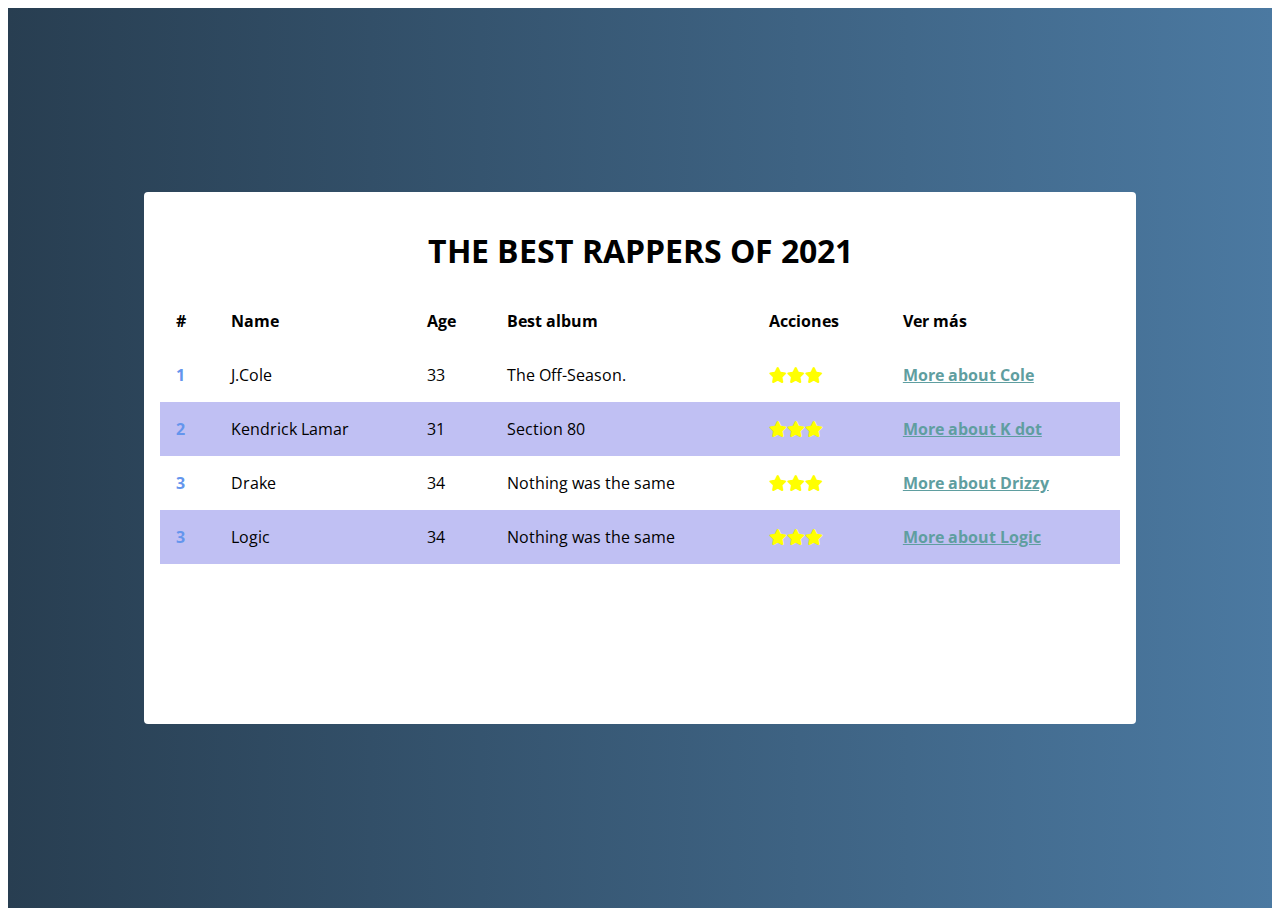
<file: hh/index.html>
<!DOCTYPE html>
<html lang="en">
<head>
    <meta charset="UTF-8">
    <meta http-equiv="X-UA-Compatible" content="IE=edge">
    <meta name="description" content="By Julio Cesar">
    <meta name="viewport" content="width=device-width, initial-scale=1.0">
    <title>Hip Hop</title>
    <link rel="stylesheet" href="https://necolas.github.io/normalize.css/8.0.1/normalize.css">
    <link rel="stylesheet" href="./fontawesome-free-5.15.3-web/css/all.min.css">
    <link rel="stylesheet" href="./assets/css/main.css">
    <link rel="preconnect" href="https://fonts.gstatic.com">
    <link href="https://fonts.googleapis.com/css2?family=Open+Sans+Condensed:wght@300&display=swap" rel="stylesheet"> 
</head>
<body>
    <div class="container">
        <div class="content">
            <header>
                <h1 class="title">The Best rappers of 2021</h1>
            </header>
            <table class="table">
                <thead>
                    <th>#</th>
                    <th>Name</th>
                    <th>Age</th>
                    <th>Best album</th>
                    <th>Acciones</th>
                    <th>Ver más</th>
                </thead>
                <tbody>
                    <tr>
                        <td>1</td>
                        <td>J.Cole</td>
                        <td>33</td>
                        <td>The Off-Season.</td>
                        <td><i class="fas fa-star"></i><i class="fas fa-star"></i><i class="fas fa-star"></i></td>
                        <td><a href="./rappers/cole.html" target="_blank">More about Cole</a></td>
                    </tr>
                    <tr>
                        <td>2</td>
                        <td>Kendrick Lamar</td>
                        <td>31</td>
                        <td>Section 80</td>
                        <td><i class="fas fa-star"></i><i class="fas fa-star"></i><i class="fas fa-star"></i></td>
                        <td><a href="./rappers/cole.html" target="_blank">More about K dot</a></td>
                    </tr>
                    <tr>
                        <td>3</td>
                        <td>Drake</td>
                        <td>34</td>
                        <td>Nothing was the same</td>
                        <td><i class="fas fa-star"></i><i class="fas fa-star"></i><i class="fas fa-star"></i></td>
                        <td><a href="./rappers/cole.html" target="_blank">More about Drizzy</a></td>
                    </tr>
                    <tr>
                        <td>3</td>
                        <td>Logic</td>
                        <td>34</td>
                        <td>Nothing was the same</td>
                        <td><i class="fas fa-star"></i><i class="fas fa-star"></i><i class="fas fa-star"></i></td>
                        <td><a href="./rappers/cole.html" target="_blank">More about Logic</a></td>
                    </tr>
                </tbody>
            </table>
        </div>
    </div>

    <script src="./Javascript/main.js"></script>
</body>
</html>
</file>
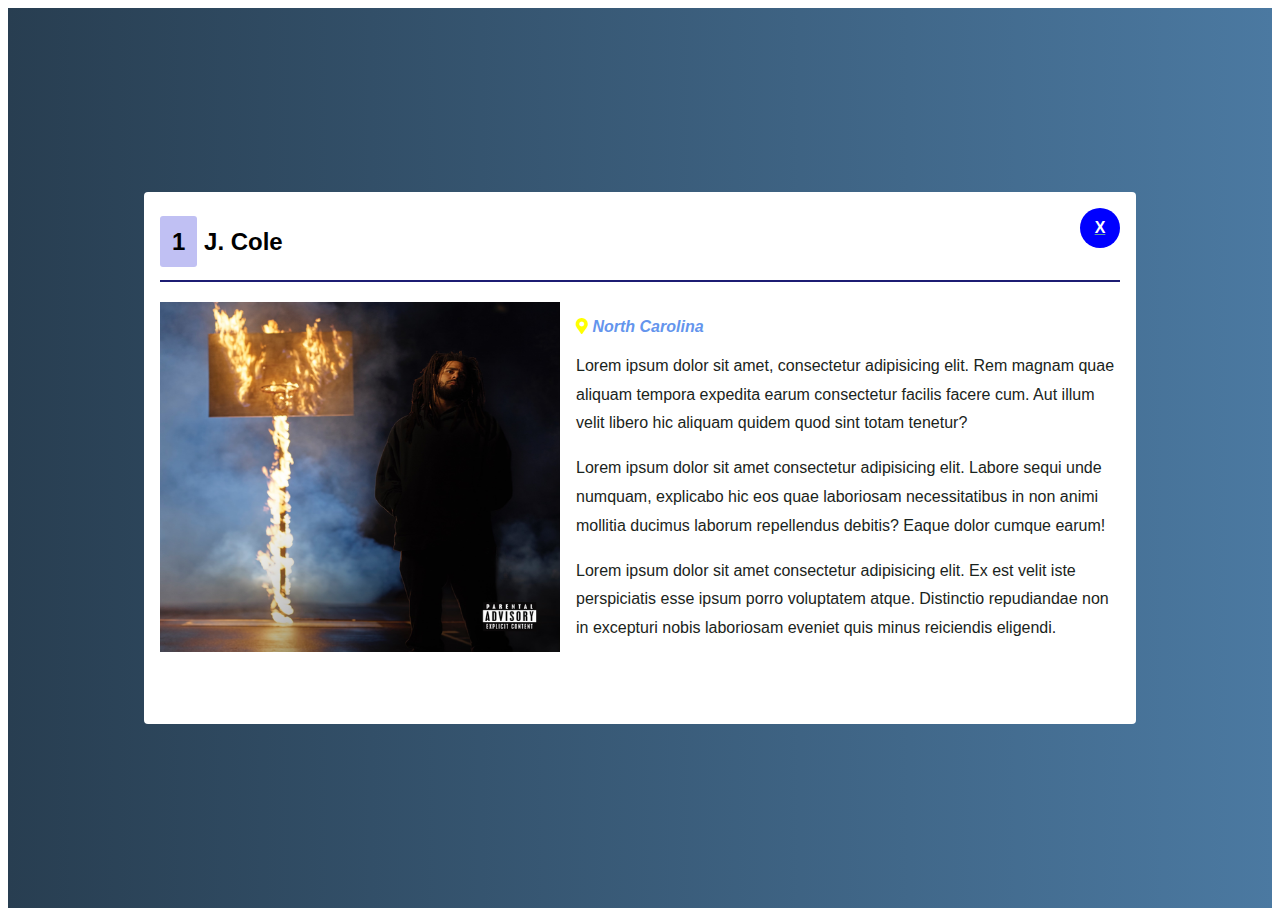
<file: hh/rappers/cole.html>
<!DOCTYPE html>
<html lang="en">
<head>
    <meta charset="UTF-8">
    <meta http-equiv="X-UA-Compatible" content="IE=edge">
    <meta name="viewport" content="width=device-width, initial-scale=1.0">
    <title>Hip Hop</title>
    <link rel="stylesheet" href="https://necolas.github.io/normalize.css/8.0.1/normalize.css">
    <link rel="stylesheet" href="../fontawesome-free-5.15.3-web/css/all.min.css">
    <link rel="stylesheet" href="../assets/css/main.css">
</head>
<body>
    <div class="container">
        <div class="content">
            <div class="actions">
                <a href="../index.html">
                    <span class="close">X</span>
                </a>
            </div>
            <header>
                <h2 class="title-item">
                    <span class="position">1</span>
                    J. Cole
                </h2>
            </header>
            <section>
                <img src="../assets/images/cole.png" alt="Imagen de una persona" class="main-image">
                <div class="text">
                    <address class="address">
                        <i class="fas fa-map-marker-alt"></i>
                        North Carolina
                    </address>
                    <p class="paragraph">
                        Lorem ipsum dolor sit amet, consectetur adipisicing elit. Rem magnam quae aliquam tempora expedita earum consectetur facilis facere cum. Aut illum velit libero hic aliquam quidem quod sint totam tenetur?
                    </p>
                    <p class="paragraph">
                        Lorem ipsum dolor sit amet consectetur adipisicing elit. Labore sequi unde numquam, explicabo hic eos quae laboriosam necessitatibus in non animi mollitia ducimus laborum repellendus debitis? Eaque dolor cumque earum!
                    </p>
                    <p class="paragraph">
                        Lorem ipsum dolor sit amet consectetur adipisicing elit. Ex est velit iste perspiciatis esse ipsum porro voluptatem atque. Distinctio repudiandae non in excepturi nobis laboriosam eveniet quis minus reiciendis eligendi.
                    </p>
                </div>
            </section>
        </div>
    </div>
</body>
</html>
</file>
<file: hh/assets/css/main.css>
html{
    font-family: 'Open Sans Condensed', sans-serif;
}
.container{
background: #4B79A1;  /* fallback for old browsers */
background: -webkit-linear-gradient(to right, #283E51, #4B79A1);  /* Chrome 10-25, Safari 5.1-6 */
background: linear-gradient(to right, #283E51, #4B79A1); /* W3C, IE 10+/ Edge, Firefox 16+, Chrome 26+, Opera 12+, Safari 7+ */
height: 100vh;
display: flex;
align-items: center;
justify-content: center;
}
.title{
    text-transform: uppercase;
    text-align: center;
}
a{
    font-weight: bold;
    color:cadetblue;
    font-size: 1em;
}
img{
    max-width: 100%;
}
.main-image{
    float: left;
    margin-right: 1em;
    height: 350px;
    width: 400px;
}

a:hover{
    opacity: 0.2;
}
.paragraph{
    line-height: 1.8em;
    font-weight: 200;
}

.address{
    font-weight: bold;
    color:cornflowerblue;
    margin-top: 1em;
    display: inline-block;
}

.content{
    /*Dimensiones del elemento*/
    max-width: 960px;
    width: 100%;
    height: 80vh;
    background-color: white;
    border-radius: 4px;
    position: relative;
    padding: 1.8em;
    /*Overflow es la propiedad que define como se comporta el contenido que se sale de las
    dimensiones del elemento */
    /* overflow-y: scroll; */
    overflow: scroll;
    
}

.actions{
    position: absolute;
    top: 1em;
    right: 1em;
}

.close{
    height: 40px;
    width: 40px;
    color: white;
    border-radius: 50%;
    background-color: blue;
    display: inline-block;
    display: flex;
    align-items: center;
    justify-content: center;
}

p{
    color: rgb(26, 36, 32);
}

.table{
    width: 100%;
    border-spacing: 0;
}

.table td, .table th{
    padding: 1em;
    text-align: left;
}

.table tr:nth-child(even){
    background-color: #c0c0f3;
}
.fas{
    color: yellow;
}

.title-item{
    border-bottom: solid;
    border-width: 2px;
    border-color:#1c1c73;
    padding-bottom: 1em;
}

.position{
    background-color: #c0c0f3;
    padding: 0.5em;
    border-radius: 3px;
}
.content{
    padding: 1em;
}
td{
    display: block;
    width: 100%;
}
td:nth-of-type(1){
    font-size: 1.5em;
    font-weight: bold;
    color:cornflowerblue

}
th{
    display: none;
}

/* Sólo se aplica a los que tengan al menos 550px */
@media (min-height:550px){
    .content{
        height: 500px;
    }
}

/* Pantallas que tengan al menos 900px */
@media (min-width:900px){
    th{
        display: table-cell;
    }
    td{
        width: auto;
        display: table-cell;
    }
    td:nth-of-type(1){
        font-size: 1em;
    }
}

img{
    max-width: 100%;
}
</file>
